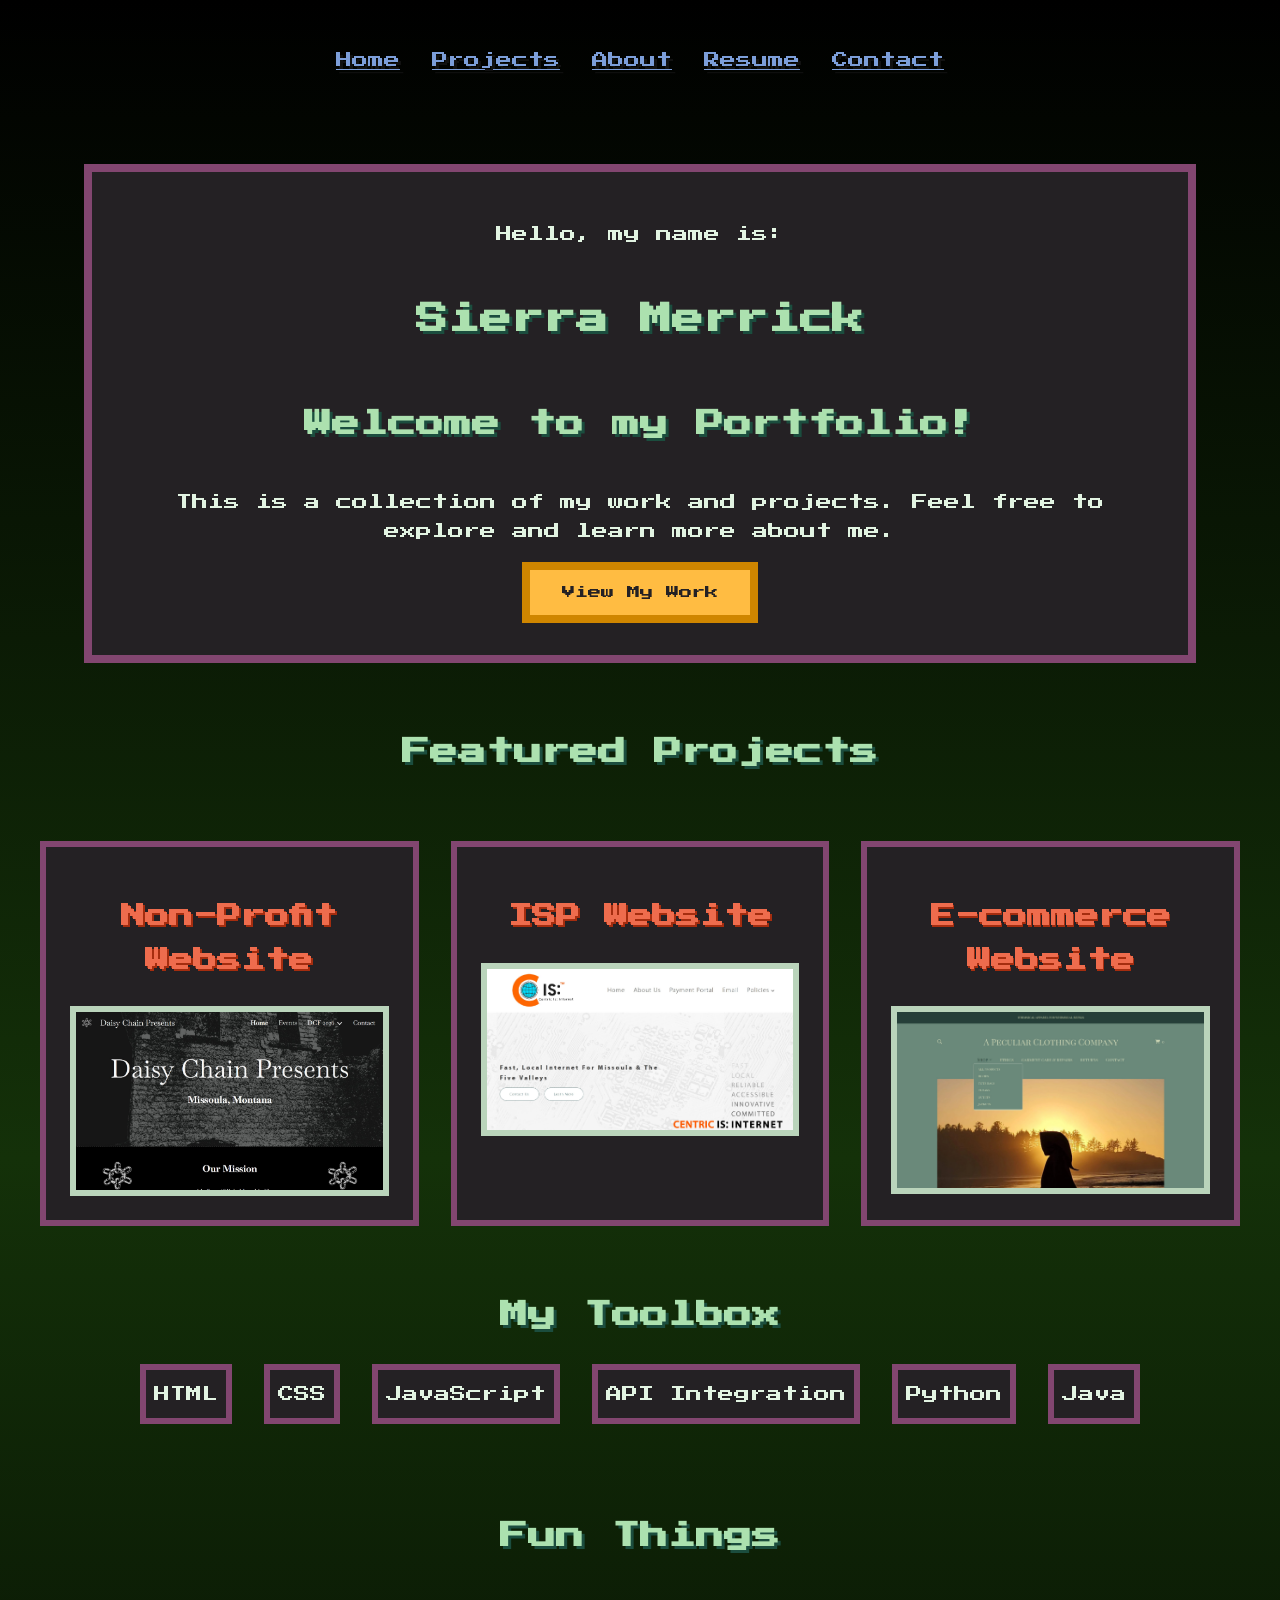
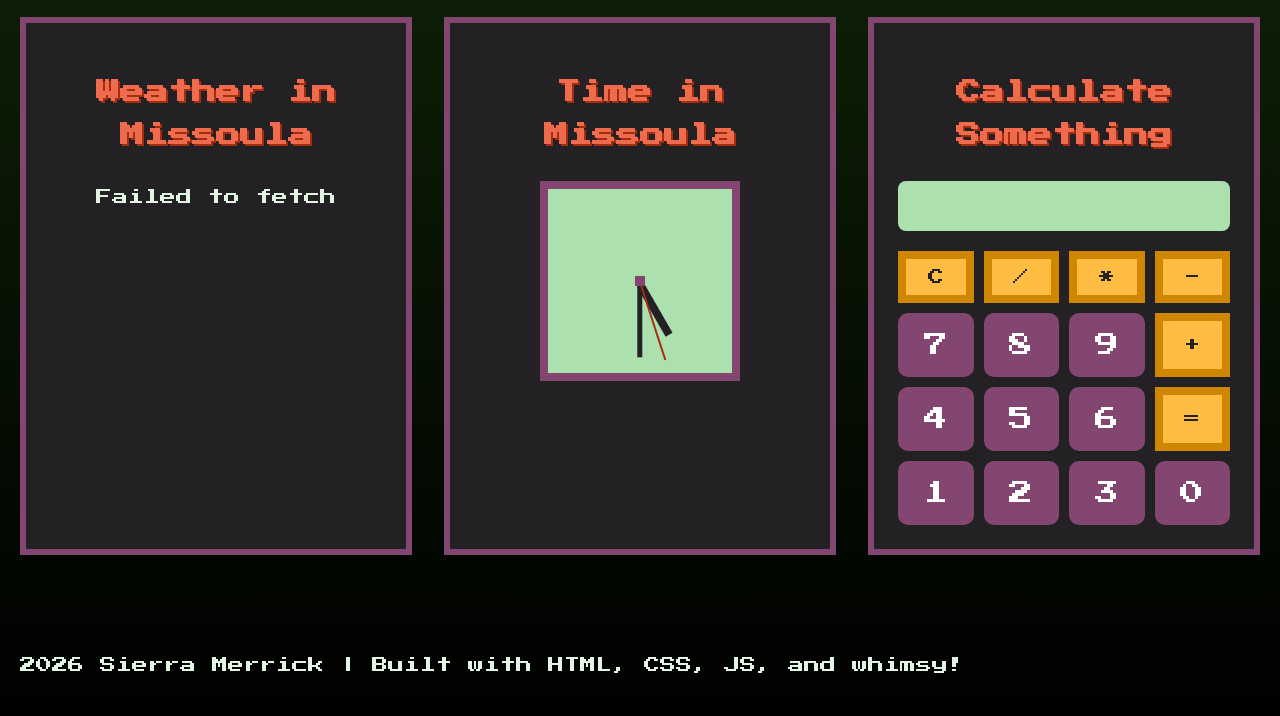
<file: index.html>
<!doctype html>
<html lang="en">
  <head>
    <meta charset="UTF-8" />
    <meta name="viewport" content="width=device-width, initial-scale=1.0" />
    <style>
      @import url("https://fonts.googleapis.com/css2?family=Jacquard+24&family=Press+Start+2P&display=swap");
    </style>
    <link rel="stylesheet" href="styles/generalstyles.css" />
    <script src="./scripts/weather.js" defer></script>
    <script src="./scripts/clock.js" defer></script>
    <script src="./scripts/calculator.js" defer></script>
    <title>Home</title>
  </head>
  <body>
    <header class="general-header">
      <nav class="main-nav">
        <ul>
          <li>
            <a href="./index.html" class="active" aria-current="page">Home</a>
          </li>
          <li><a href="./projects.html">Projects</a></li>
          <li><a href="./about.html">About</a></li>
          <li><a href="./resume.html">Resume</a></li>
          <li><a href="./contact.html">Contact</a></li>
        </ul>
      </nav>
    </header>
    <main>
      <section class="hero-section">
        <p>Hello, my name is:</p>
        <h1>Sierra Merrick</h1>
        <h2>Welcome to my Portfolio!</h2>
        <p>
          This is a collection of my work and projects. Feel free to explore and
          learn more about me.
        </p>
        <a href="./projects.html">
          <button class="hero-button">View My Work</button>
        </a>
      </section>
      <section class="featured-projects-section">
        <h2>Featured Projects</h2>
        <ul class="project-list">
          <li class="project-item">
            <article>
              <a
                class="project-card"
                href="https://www.daisychainarts.org/"
                data-category="web-design"
              >
                <h3 class="card-title">Non-Profit Website</h3>
                <img
                  src="./images/dcp.jpg"
                  alt="Daisy Chain Presents website homepage"
                  class="card-img"
                />
              </a>
            </article>
          </li>
          <li class="project-item">
            <article>
              <a
                class="project-card"
                href="https://centric.net/"
                data-category="web-design"
              >
                <h3 class="card-title">ISP Website</h3>
                <img
                  src="./images/cis.jpg"
                  alt="Centric Integrated Systems website homepage"
                  class="card-img"
                />
              </a>
            </article>
          </li>
          <li class="project-item">
            <article>
              <a
                class="project-card"
                href="https://www.apeculiarclothingco.com/"
                data-category="web-design"
              >
                <h3 class="card-title">E-commerce Website</h3>
                <img
                  src="./images/apcc.jpg"
                  alt="A Peculiar Clothing Co. website homepage"
                  class="card-img"
                />
              </a>
            </article>
          </li>
        </ul>
      </section>

      <section class="skills-section">
        <h2>My Toolbox</h2>
        <ul class="skills-list">
          <li>HTML</li>
          <li>CSS</li>
          <li>JavaScript</li>
          <li>API Integration</li>
          <li>Python</li>
          <li>Java</li>
        </ul>
      </section>
      <section class="widgets-section">
        <h2>Fun Things</h2>
        <ul class="widgets-list">
          <li class="weather-widget">
            <h3>Weather in Missoula</h3>
            <div id="weather-output"></div>
          </li>
          <li class="clock-widget">
            <h3>Time in Missoula</h3>
            <div id="clock">
              <div class="clock-face">
                <div class="hand hour-hand" id="hour-hand"></div>
                <div class="hand minute-hand" id="minute-hand"></div>
                <div class="hand second-hand" id="second-hand"></div>
              </div>
            </div>
            <div
              id="clock-reader-text"
              class="sr-only"
              aria-live="polite"
            ></div>
          </li>
          <li class="calculator-widget">
            <h3>Calculate Something</h3>
            <div id="calculator">
              <input
                type="text"
                id="calc-display"
                class="calc-display"
                disabled
                aria-live="polite"
                aria-label="Calculator display"
              />
              <div class="calc-buttons">
                <button
                  class="calc-button-clear"
                  onclick="clearDisplay()"
                  aria-label="clear"
                >
                  C
                </button>
                <button
                  class="calc-button-operator"
                  onclick="appendOperation('/')"
                  aria-label="divide"
                >
                  /
                </button>
                <button
                  class="calc-button-operator"
                  onclick="appendOperation('*')"
                  aria-label="multiply"
                >
                  *
                </button>
                <button
                  class="calc-button-operator"
                  onclick="appendOperation('-')"
                  aria-label="minus"
                >
                  -
                </button>

                <button
                  class="calc-button"
                  onclick="appendNumber('7')"
                  aria-label="seven"
                >
                  7
                </button>
                <button
                  class="calc-button"
                  onclick="appendNumber('8')"
                  aria-label="eight"
                >
                  8
                </button>
                <button
                  class="calc-button"
                  onclick="appendNumber('9')"
                  aria-label="nine"
                >
                  9
                </button>
                <button
                  class="calc-button-operator"
                  onclick="appendOperation('+')"
                  aria-label="plus"
                >
                  +
                </button>

                <button
                  class="calc-button"
                  onclick="appendNumber('4')"
                  aria-label="four"
                >
                  4
                </button>
                <button
                  class="calc-button"
                  onclick="appendNumber('5')"
                  aria-label="five"
                >
                  5
                </button>
                <button
                  class="calc-button"
                  onclick="appendNumber('6')"
                  aria-label="six"
                >
                  6
                </button>
                <button
                  class="calc-button-equal"
                  onclick="calculate()"
                  aria-label="equal"
                >
                  =
                </button>

                <button
                  class="calc-button"
                  onclick="appendNumber('1')"
                  aria-label="one"
                >
                  1
                </button>
                <button
                  class="calc-button"
                  onclick="appendNumber('2')"
                  aria-label="two"
                >
                  2
                </button>
                <button
                  class="calc-button"
                  onclick="appendNumber('3')"
                  aria-label="three"
                >
                  3
                </button>
                <button
                  class="calc-button"
                  onclick="appendNumber('0')"
                  aria-label="zero"
                >
                  0
                </button>
              </div>
            </div>
          </li>
        </ul>
      </section>
    </main>
    <footer>
      <p>2026 Sierra Merrick | Built with HTML, CSS, JS, and whimsy!</p>
    </footer>
  </body>
</html>
</file>
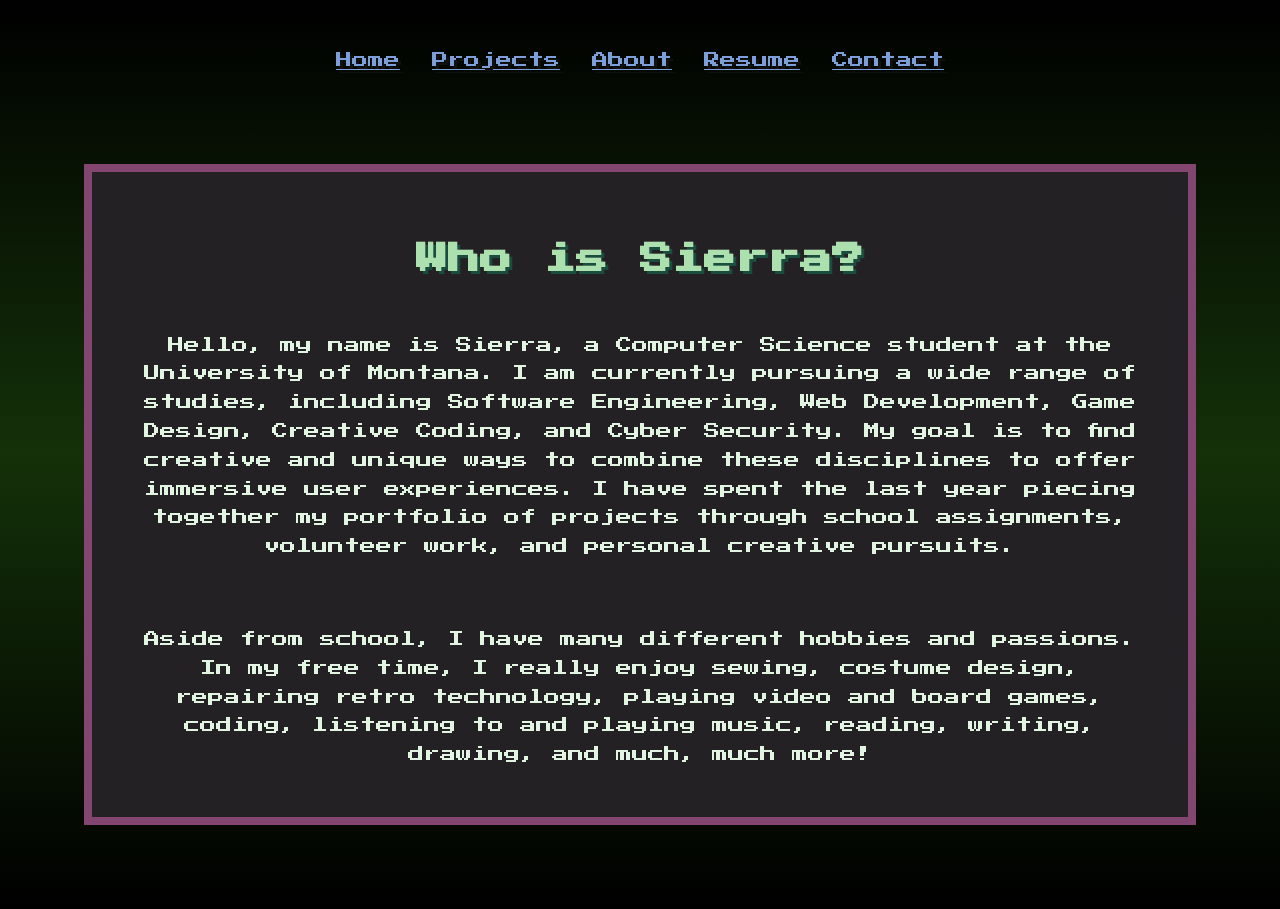
<file: about.html>
<!doctype html>
<html lang="en">
  <head>
    <meta charset="UTF-8" />
    <meta name="viewport" content="width=device-width, initial-scale=1.0" />
    <style>
      @import url("https://fonts.googleapis.com/css2?family=Jacquard+24&family=Press+Start+2P&display=swap");
    </style>
    <link rel="stylesheet" href="styles/generalstyles.css" />
    <title>About</title>
  </head>
  <body>
    <header class="general-header">
      <nav class="main-nav">
        <ul>
          <li>
            <a href="./index.html">Home</a>
          </li>
          <li><a href="./projects.html">Projects</a></li>
          <li>
            <a href="./about.html" class="active" aria-current="page">About</a>
          </li>
          <li><a href="./resume.html">Resume</a></li>
          <li><a href="./contact.html">Contact</a></li>
        </ul>
      </nav>
    </header>
    <main>
      
      <section class="about-section">
        <h1>Who is Sierra?</h1>
        <p>
          Hello, my name is Sierra, a Computer Science student at the University
          of Montana. I am currently pursuing a wide range of studies, including
          Software Engineering, Web Development, Game Design, Creative Coding,
          and Cyber Security. My goal is to find creative and unique ways to
          combine these disciplines to offer immersive user experiences. I have
          spent the last year piecing together my portfolio of projects through
          school assignments, volunteer work, and personal creative pursuits.
        </p>
        <br />
        <p>
          Aside from school, I have many different hobbies and passions. In my
          free time, I really enjoy sewing, costume design, repairing retro
          technology, playing video and board games, coding, listening to and
          playing music, reading, writing, drawing, and much, much more!
        </p>
      </section>
    </main>
  </body>
</html>
</file>
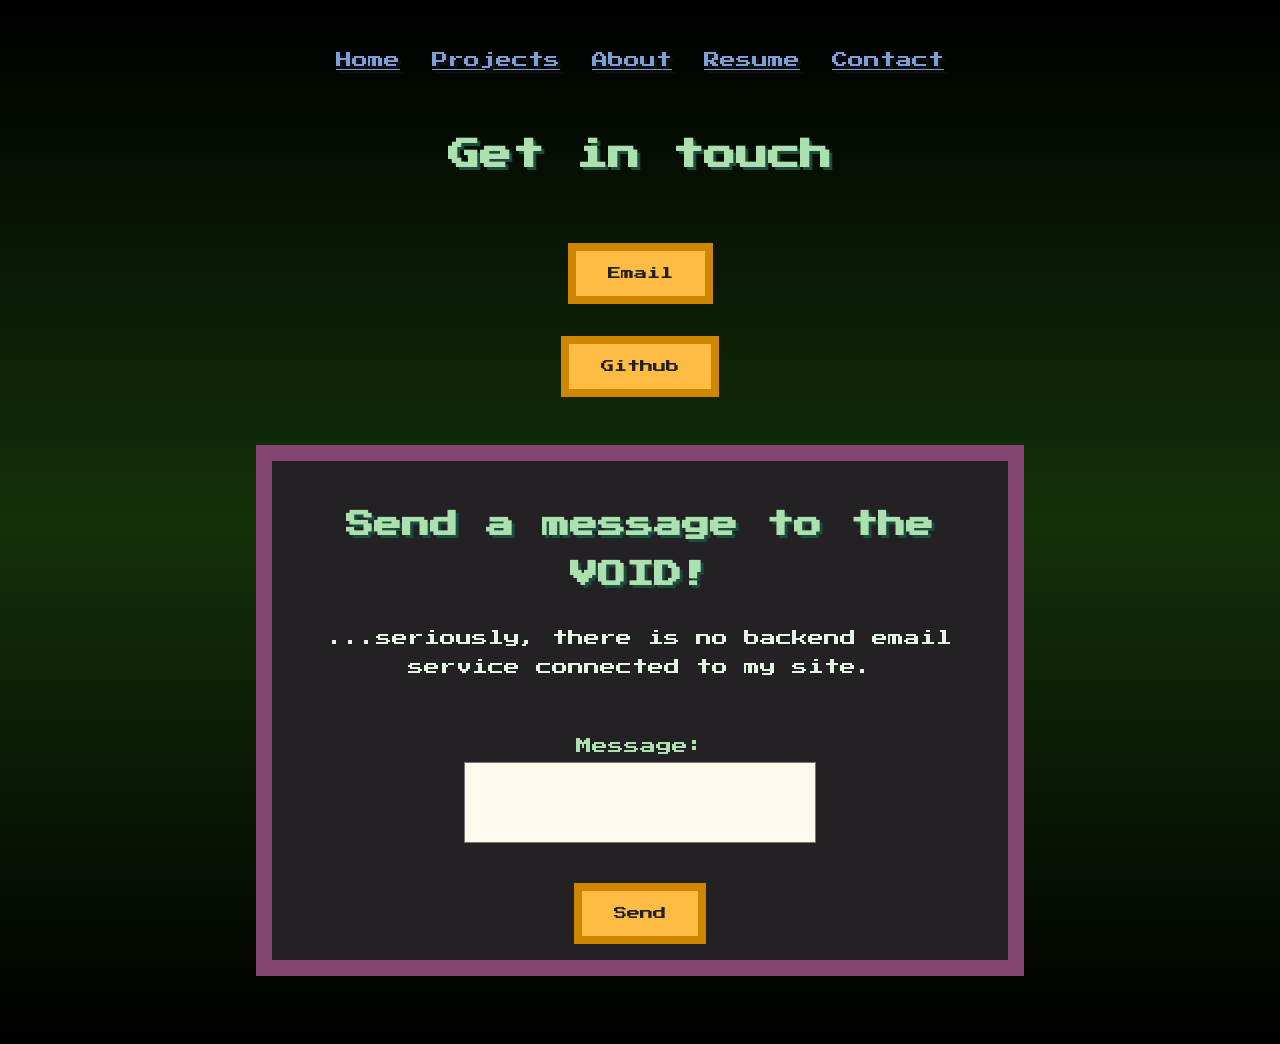
<file: contact.html>
<!doctype html>
<html lang="en">
  <head>
    <meta charset="UTF-8" />
    <meta name="viewport" content="width=device-width, initial-scale=1.0" />
    <style>
      @import url("https://fonts.googleapis.com/css2?family=Jacquard+24&family=Press+Start+2P&display=swap");
    </style>
    <link rel="stylesheet" href="styles/generalstyles.css" />
    <script src="./scripts/copyemail.js"></script>
    <title>Contact</title>
  </head>
  <body>
    <header class="general-header">
      <nav class="main-nav">
        <ul>
          <li>
            <a href="./index.html">Home</a>
          </li>
          <li><a href="./projects.html">Projects</a></li>
          <li><a href="./about.html">About</a></li>
          <li><a href="./resume.html">Resume</a></li>
          <li>
            <a href="./contact.html" class="active" aria-current="page"
              >Contact</a
            >
          </li>
        </ul>
      </nav>
    </header>
    <main>
      <section class="contact-info-section">
        <h1>Get in touch</h1>
        <br />
        <button onclick="copyEmail(this)">Email</button>
        <div id="custom-alert" class="alert-popup">
          <p>EMAIL COPIED TO CLIPBOARD!</p>
          <button onclick="closeAlert()">OK</button>
        </div>
        <br />
        <br />
        <a href="https://github.com/sierrajmerrick">
          <button>Github</button>
        </a>
      </section>
      <!--Contact form-->
      <section class="message-section">
        <form class="contact-form">
          <h2>Send a message to the VOID!</h2>
          <p>
            ...seriously, there is no backend email service connected to my
            site.
          </p>
          <br />
          <div>
            <label for="message">Message:</label>
            <br />
            <textarea id="message" name="message" rows="5" required></textarea>
          </div>
          <br />
          <div>
            <button type="submit">Send</button>
          </div>
        </form>
      </section>
    </main>
  </body>
</html>
</file>
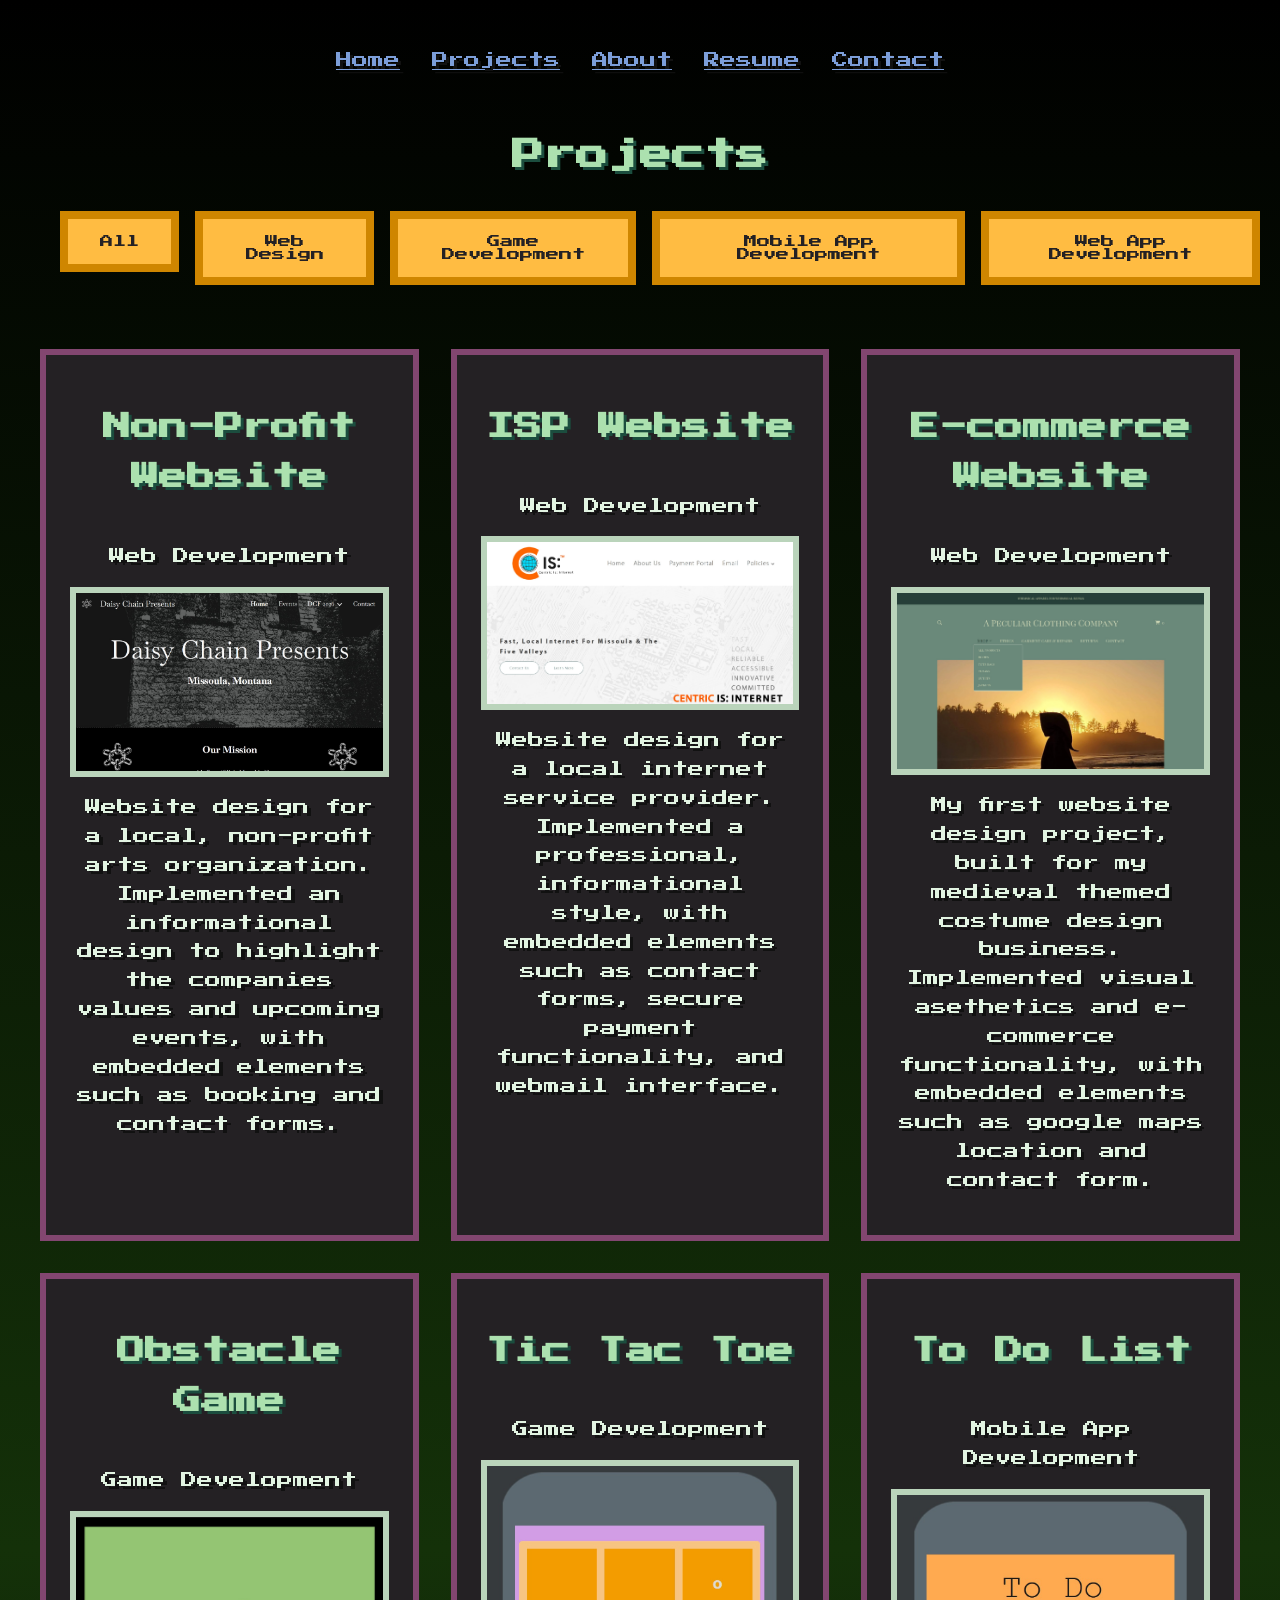
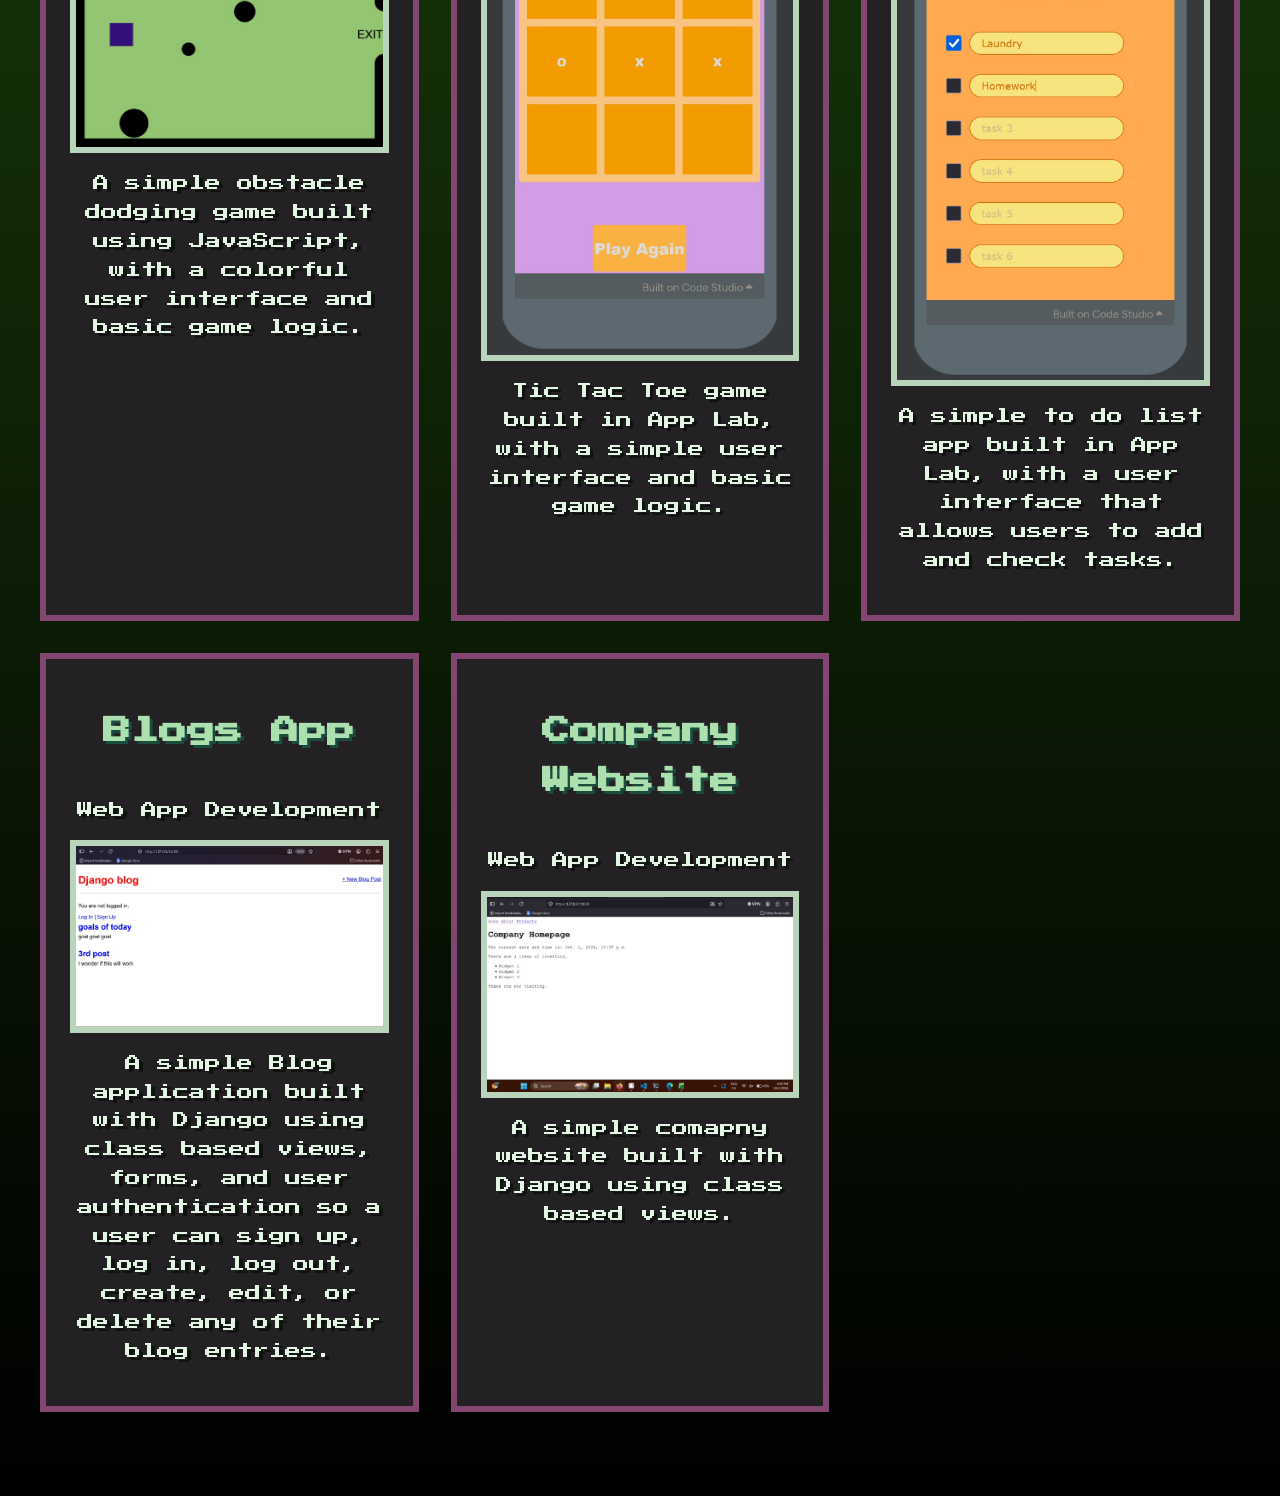
<file: projects.html>
<!doctype html>
<html lang="en">
  <head>
    <meta charset="UTF-8" />
    <meta name="viewport" content="width=device-width, initial-scale=1.0" />
    <style>
      @import url("https://fonts.googleapis.com/css2?family=Jacquard+24&family=Press+Start+2P&display=swap");
    </style>
    <link rel="stylesheet" href="styles/generalstyles.css" />
    <script src="./scripts/chip-filters.js" defer></script>
    <title>Projects</title>
  </head>
  <body>
    <header class="general-header">
      <nav class="main-nav">
        <ul>
          <li>
            <a href="./index.html">Home</a>
          </li>
          <li>
            <a href="./projects.html" class="active" aria-current="page"
              >Projects</a
            >
          </li>
          <li><a href="./about.html">About</a></li>
          <li><a href="./resume.html">Resume</a></li>
          <li><a href="./contact.html">Contact</a></li>
        </ul>
      </nav>
    </header>

    <main>
      <section class="projects-section">
        <h1>Projects</h1>
        <ul class="filter-list">
          <li>
            <button type="button" class="chip is-active" data-filter="all">
              All
            </button>
          </li>
          <li>
            <button type="button" class="chip" data-filter="web-design">
              Web Design
            </button>
          </li>
          <li>
            <button type="button" class="chip" data-filter="game-development">
              Game Development
            </button>
          </li>
          <li>
            <button type="button" class="chip" data-filter="mobile-app-development">
              Mobile App Development
            </button>
          </li>
          <li>
            <button type="button" class="chip" data-filter="web-app-development">
              Web App Development
            </button>
          </li>
        </ul>
        <ul class="project-list">
          <li class="project-item">
            <article>
              <a
                class="project-card"
                href="https://www.daisychainarts.org/"
                data-category="web-design"
              >
                <h2 class="card-title">Non-Profit Website</h2>
                <p class="card-category">Web Development</p>
                <img
                  src="./images/dcp.jpg"
                  alt="Daisy Chain Presents website homepage"
                  class="card-img"
                />
                <p class="card-description">
                  Website design for a local, non-profit arts organization.
                  Implemented an informational design to highlight the companies
                  values and upcoming events, with embedded elements such as
                  booking and contact forms.
                </p>
              </a>
            </article>
          </li>
          <li class="project-item">
            <article>
              <a
                class="project-card"
                href="https://centric.net/"
                data-category="web-design"
              >
                <h2 class="card-title">ISP Website</h2>
                <p class="card-category">Web Development</p>
                <img
                  src="./images/cis.jpg"
                  alt="Centric Integrated Systems website homepage"
                  class="card-img"
                />
                <p class="card-description">
                  Website design for a local internet service provider.
                  Implemented a professional, informational style, with embedded
                  elements such as contact forms, secure payment functionality,
                  and webmail interface.
                </p>
              </a>
            </article>
          </li>
          <li class="project-item">
            <article>
              <a
                class="project-card"
                href="https://www.apeculiarclothingco.com/"
                data-category="web-design"
              >
                <h2 class="card-title">E-commerce Website</h2>
                <p class="card-category">Web Development</p>
                <img
                  src="./images/apcc.jpg"
                  alt="A Peculiar Clothing Co. website homepage"
                  class="card-img"
                />
                <p class="card-description">
                  My first website design project, built for my medieval themed
                  costume design business. Implemented visual asethetics and
                  e-commerce functionality, with embedded elements such as
                  google maps location and contact form.
                </p>
              </a>
            </article>
          </li>
          <li class="project-item">
            <article>
              <a
                class="project-card"
                href="https://sierrajmerrick.github.io/MART120Spring2026/homework11/"
                data-category="game-development"
              >
                <h2 class="card-title">Obstacle Game</h2>
                <p class="card-category">Game Development</p>
                <img
                  src="./images/shapesgame.jpg"
                  alt="image displaying a screenshot from a game built using JavaScript"
                  class="card-img"
                />
                <p class="card-description">
                  A simple obstacle dodging game built using JavaScript, with a
                  colorful user interface and basic game logic.
                </p>
              </a>
            </article>
          </li>
          <li class="project-item">
            <article>
              <a
                class="project-card"
                href="https://studio.code.org/projects/applab/7f0a07d6-a91b-417f-b22d-573e67ff62a1"
                data-category="game-development"
              >
                <h2 class="card-title">Tic Tac Toe</h2>
                <p class="card-category">Game Development</p>
                <img
                  src="./images/tictactoe.jpg"
                  alt="image displaying a screenshot from a tic tac toe game built in App Lab"
                  class="card-img"
                />
                <p class="card-description">
                  Tic Tac Toe game built in App Lab, with a simple user
                  interface and basic game logic.
                </p>
              </a>
            </article>
          </li>
          <li class="project-item">
            <article>
              <a
                class="project-card"
                href="https://studio.code.org/projects/applab/52884d04-6d23-4cc9-8a1a-b81e7d9cc1f0"
                data-category="mobile-app-development"
              >
                <h2 class="card-title">To Do List</h2>
                <p class="card-category">Mobile App Development</p>
                <img
                  src="./images/todo.jpg"
                  alt="image displaying a screenshot from a to do list app built in App Lab"
                  class="card-img"
                />
                <p class="card-description">
                  A simple to do list app built in App Lab, with a user
                  interface that allows users to add and check tasks.
                </p>
              </a>
            </article>
          </li>

          <li class="project-item">
            <article>
              <a
                class="project-card"
                href="https://github.com/sierrajmerrick/ch6blog"
                data-category="web-app-development"
              >
                <h2 class="card-title">Blogs App</h2>
                <p class="card-category">Web App Development</p>
                <img
                  src="./images/blog.jpg"
                  alt="image displaying a screenshot from a blog application"
                  class="card-img"
                />
                <p class="card-description">
                  A simple Blog application built with Django using class based views, forms, and user authentication so a user can sign up, log in, log out, create, edit, or delete any of their blog entries.
                </p>
              </a>
            </article>
          </li>

          <li class="project-item">
            <article>
              <a
                class="project-card"
                href="https://github.com/sierrajmerrick/ch4-company-website"
                data-category="web-app-development"
              >
                <h2 class="card-title">Company Website</h2>
                <p class="card-category">Web App Development</p>
                <img
                  src="./images/companywebsite1.jpg"
                  alt="image displaying a screenshot from a generic company website"
                  class="card-img"
                />
                <p class="card-description">
                  A simple comapny website built with Django using class based views.
                </p>
              </a>
            </article>
          </li>
        </ul>
      </section>
    </main>
  </body>
</html>
</file>
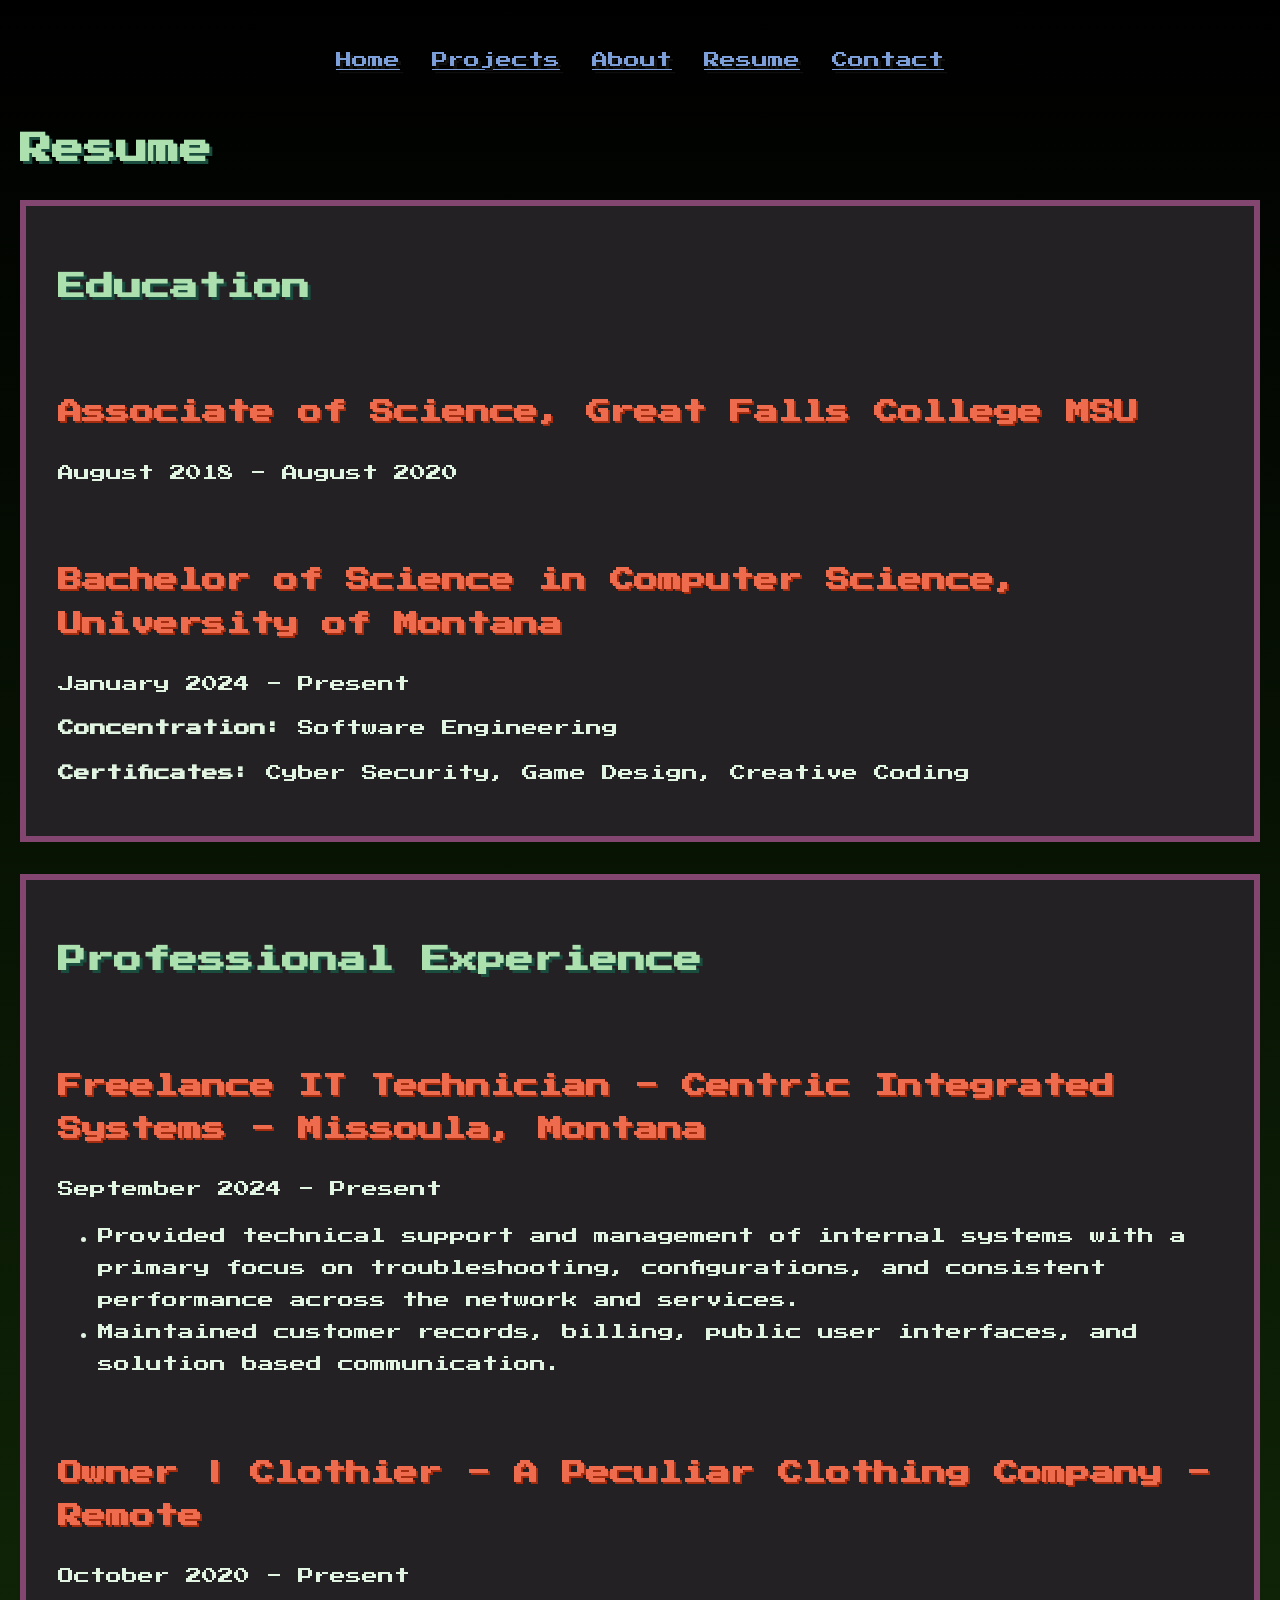
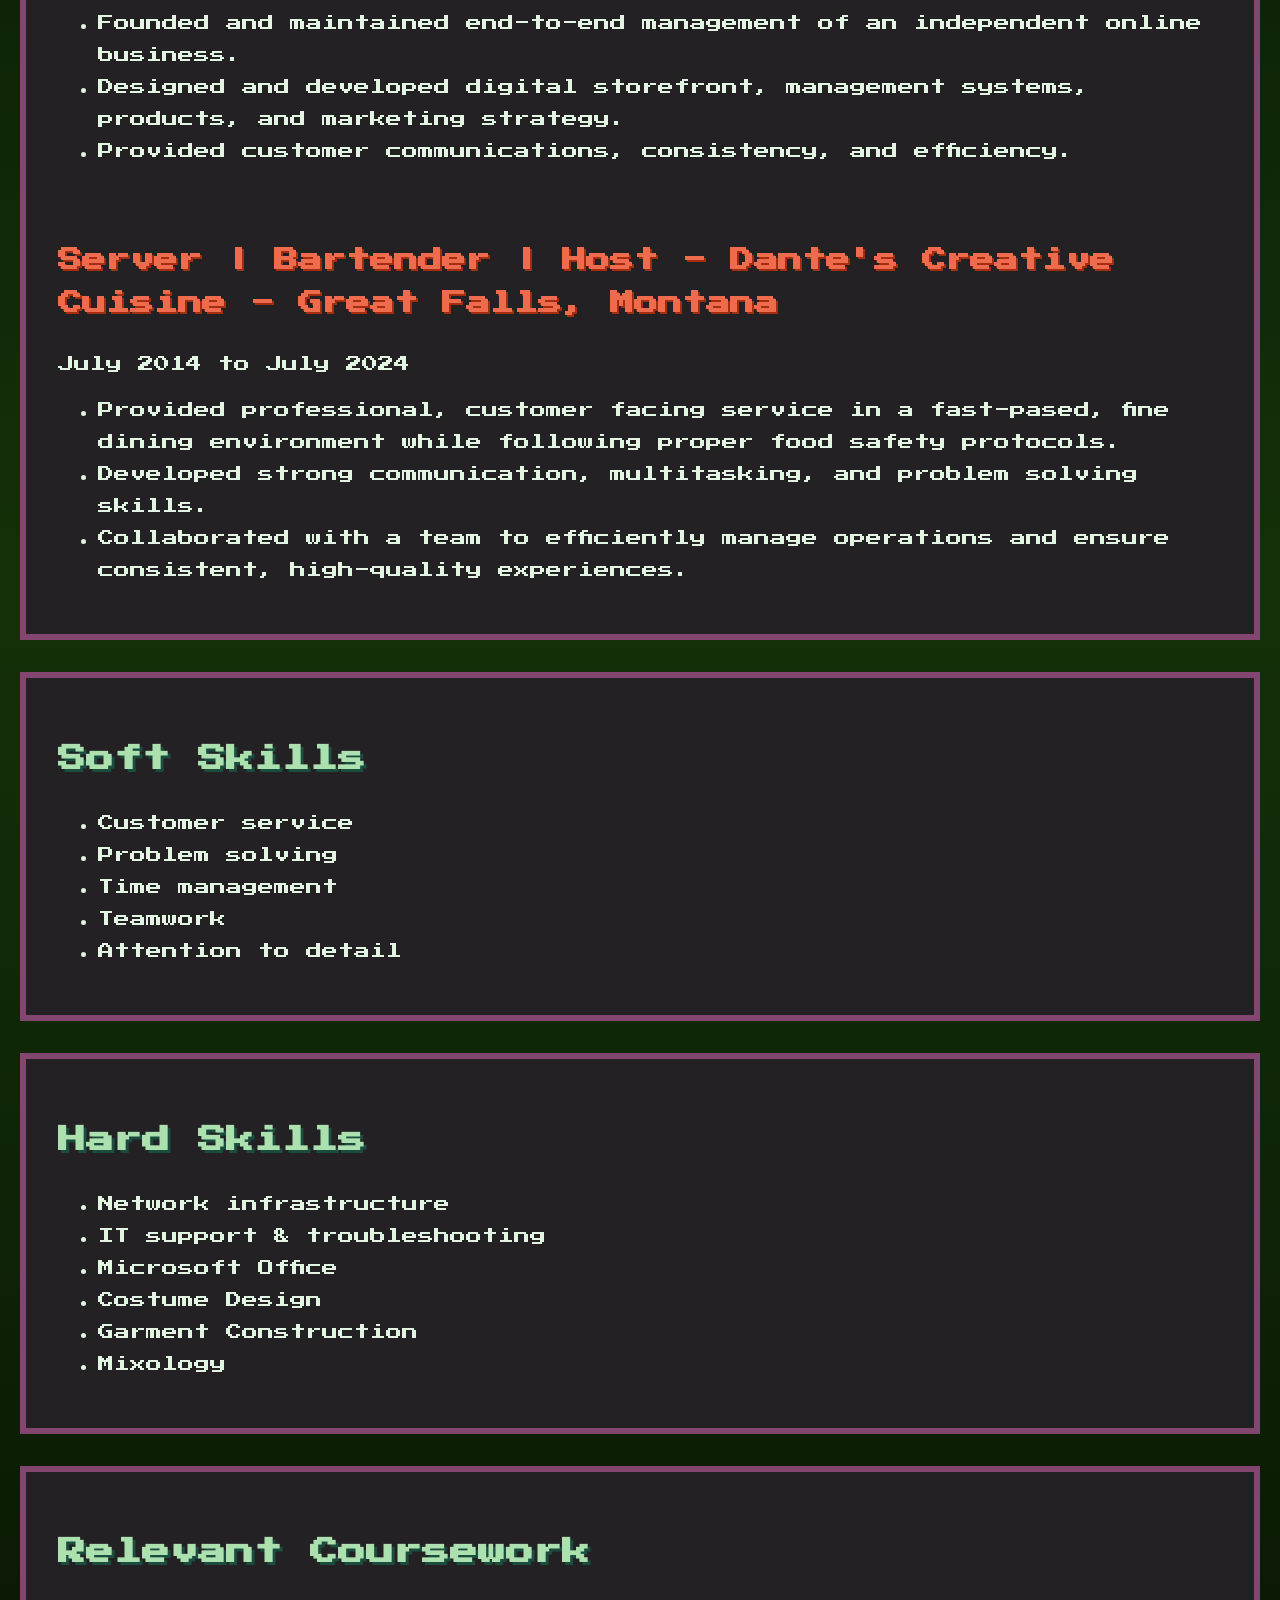
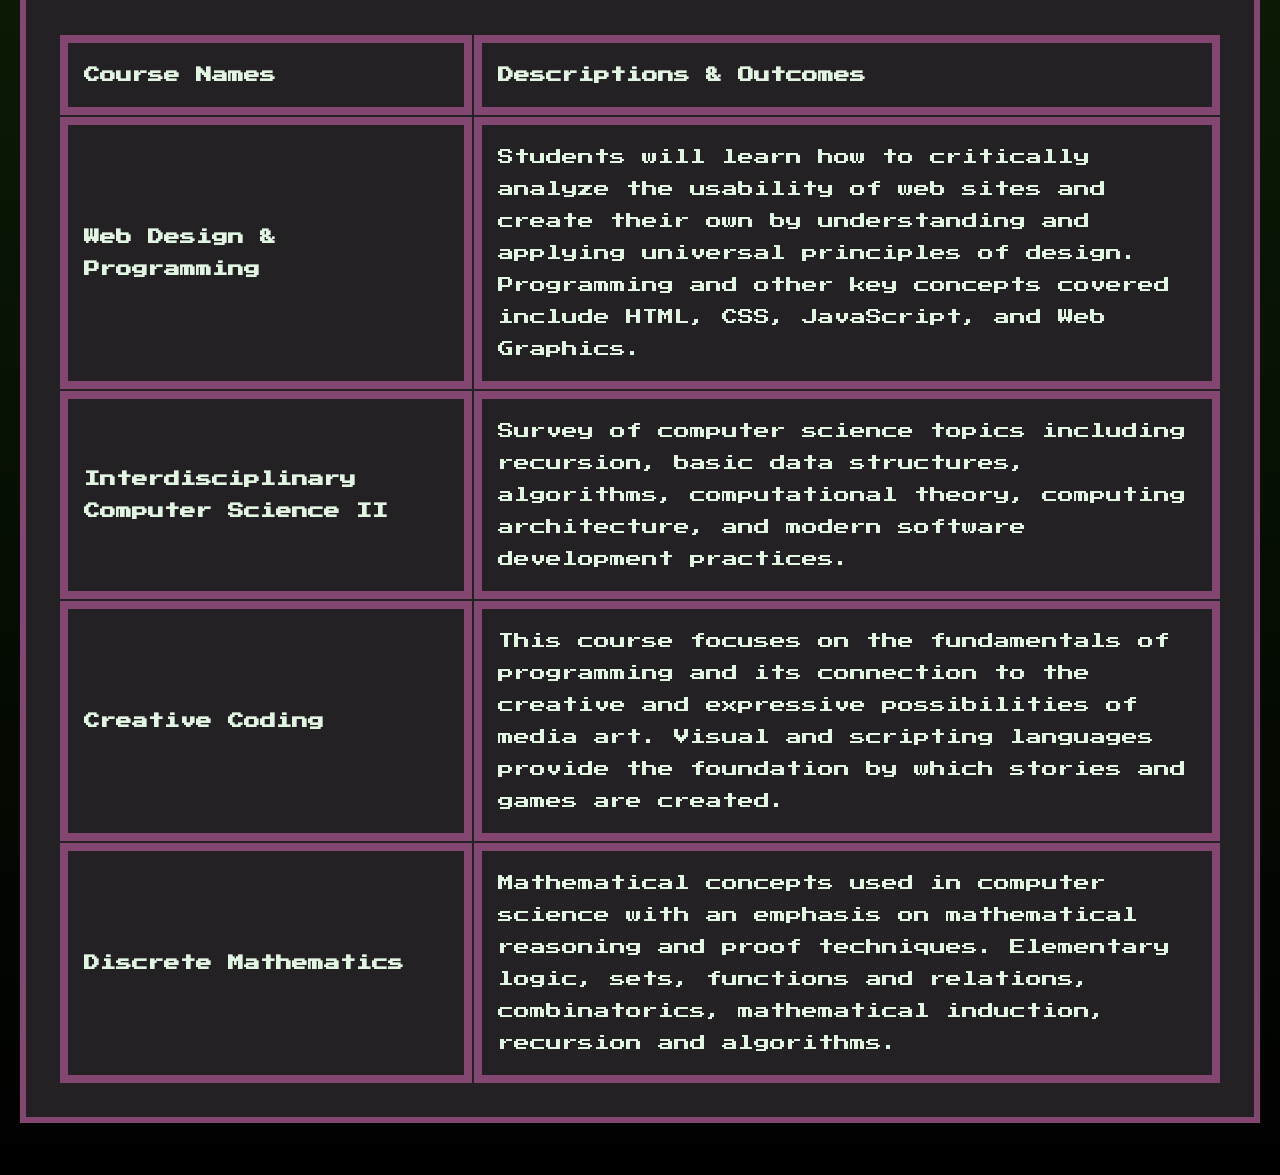
<file: resume.html>
<!doctype html>
<html lang="en">
  <head>
    <meta charset="UTF-8" />
    <meta name="viewport" content="width=device-width, initial-scale=1.0" />
    <style>
      @import url("https://fonts.googleapis.com/css2?family=Jacquard+24&family=Press+Start+2P&display=swap");
    </style>
    <link rel="stylesheet" href="styles/generalstyles.css" />
    <title>Resume</title>
  </head>
  <body>
    <header class="general-header">
      <nav class="main-nav">
        <ul>
          <li>
            <a href="./index.html">Home</a>
          </li>
          <li><a href="./projects.html">Projects</a></li>
          <li><a href="./about.html">About</a></li>
          <li>
            <a href="./resume.html" class="active" aria-current="page"
              >Resume</a
            >
          </li>
          <li><a href="./contact.html">Contact</a></li>
        </ul>
      </nav>
    </header>

    <main id="main-content">
      <h1>Resume</h1>

      <!--Education Section-->
      <section class="resume-section">
        <h2>Education</h2>
        <br />
        <h3><strong>Associate of Science</strong>, Great Falls College MSU</h3>
        <p>August 2018 - August 2020</p>
        <br />
        <h3>
          <strong>Bachelor of Science in Computer Science</strong>, University
          of Montana
        </h3>
        <p>January 2024 - Present</p>
        <p><strong>Concentration:</strong> Software Engineering</p>
        <p>
          <strong>Certificates:</strong> Cyber Security, Game Design, Creative
          Coding
        </p>
      </section>

      <!--Experience Section-->
      <section class="resume-section">
        <h2>Professional Experience</h2>
        <br />
        <h3>
          <strong>Freelance IT Technician</strong> - Centric Integrated Systems
          - Missoula, Montana
        </h3>
        <p>September 2024 - Present</p>
        <ul>
          <li>
            Provided technical support and management of internal systems with a
            primary focus on troubleshooting, configurations, and consistent
            performance across the network and services.
          </li>
          <li>
            Maintained customer records, billing, public user interfaces, and
            solution based communication.
          </li>
        </ul>
        <br />
        <h3>
          <strong>Owner | Clothier</strong> - A Peculiar Clothing Company -
          Remote
        </h3>
        <p>October 2020 - Present</p>
        <ul>
          <li>
            Founded and maintained end-to-end management of an independent
            online business.
          </li>
          <li>
            Designed and developed digital storefront, management systems,
            products, and marketing strategy.
          </li>
          <li>
            Provided customer communications, consistency, and efficiency.
          </li>
        </ul>
        <br />
        <h3>
          <strong>Server | Bartender | Host</strong> - Dante's Creative Cuisine
          - Great Falls, Montana
        </h3>
        <p>July 2014 to July 2024</p>
        <ul>
          <li>
            Provided professional, customer facing service in a fast-pased, fine
            dining environment while following proper food safety protocols.
          </li>
          <li>
            Developed strong communication, multitasking, and problem solving
            skills.
          </li>
          <li>
            Collaborated with a team to efficiently manage operations and ensure
            consistent, high-quality experiences.
          </li>
        </ul>
      </section>

      <!--Soft Skills Section-->
      <section class="resume-section">
        <h2>Soft Skills</h2>
        <ul>
          <li>Customer service</li>
          <li>Problem solving</li>
          <li>Time management</li>
          <li>Teamwork</li>
          <li>Attention to detail</li>
        </ul>
      </section>

      <!--Hard Skills Section-->
      <section class="resume-section">
        <h2>Hard Skills</h2>
        <ul>
          <li>Network infrastructure</li>
          <li>IT support & troubleshooting</li>
          <li>Microsoft Office</li>
          <li>Costume Design</li>
          <li>Garment Construction</li>
          <li>Mixology</li>
        </ul>
      </section>

      <!--Coursework Section-->
      <section class="resume-section">
        <h2>Relevant Coursework</h2>
        <br />
        <table class="coursework-table">
          <thead>
            <tr>
              <th scope="col">Course Names</th>
              <th scope="col">Descriptions & Outcomes</th>
            </tr>
          </thead>
          <tbody>
            <tr>
              <th scope="row">Web Design & Programming</th>
              <td>
                Students will learn how to critically analyze the usability of
                web sites and create their own by understanding and applying
                universal principles of design. Programming and other key
                concepts covered include HTML, CSS, JavaScript, and Web
                Graphics.
              </td>
            </tr>
            <tr>
              <th scope="row">Interdisciplinary Computer Science II</th>
              <td>
                Survey of computer science topics including recursion, basic
                data structures, algorithms, computational theory, computing
                architecture, and modern software development practices.
              </td>
            </tr>
            <tr>
              <th scope="row">Creative Coding</th>
              <td>
                This course focuses on the fundamentals of programming and its
                connection to the creative and expressive possibilities of media
                art. Visual and scripting languages provide the foundation by
                which stories and games are created.
              </td>
            </tr>
            <tr>
              <th scope="row">Discrete Mathematics</th>
              <td>
                Mathematical concepts used in computer science with an emphasis
                on mathematical reasoning and proof techniques. Elementary
                logic, sets, functions and relations, combinatorics,
                mathematical induction, recursion and algorithms.
              </td>
            </tr>
          </tbody>
        </table>
      </section>
    </main>
  </body>
</html>
</file>
<file: styles/generalstyles.css>
html {
  background-image: linear-gradient(#000000, #143109, #000000);
  color: #e2f4e2;
  margin: 0;
  padding: 20px;
  box-sizing: border-box;
  height: auto;
  width: auto;
  font-size: 16px;
  line-height: 2rem;
}

body {
  margin: 0;
  padding: 0;
  font-family: "Press Start 2P", system-ui;
  line-height: 2rem;
}

/* text styles */

.press-start-2p-regular {
  font-family: "Press Start 2P", system-ui;
  font-weight: 400;
  font-style: normal;
}

h1,
h2,
h3,
h4,
p {
  line-height: 1.8;
  font-family: "Press Start 2P", system-ui;
}

h1 {
  font-size: 32px;
  text-shadow: 0.18rem 0.18rem 0rem #1b4d3e;
  color: #ace1af;
}

h2 {
  font-size: 28px;
  text-shadow: 0.18rem 0.18rem 0rem #1b4d3e;
  color: #ace1af;
}

h3 {
  font-size: 24px;
  text-shadow: 0.1rem 0.1rem 0rem #a52d0f;
  color: #ee6c4d;
}

h4 {
  font-size: 20px;
  text-shadow: 0.1rem 0.1rem 0rem #a52d0f;
  color: #ee6c4d;
}

p {
  color: #e2f4e2;
  font-size: 16px;
}

a {
  color: #7c9ed9;
  text-shadow: 0.2rem 0.2rem 0rem #111111;
}

/* link styles */

.main-nav ul {
  display: flex;     
  gap: 2rem;                
  list-style-type: none;
  padding: 0;
  margin: 0;
}

.main-nav a:hover {
  color: #add8e6;
  text-shadow: 0.2rem 0.2rem 0rem #111111;
}

.main-nav a:hover::before {
  content: "> ";
  color: #add8e6;
  text-shadow: 0.2rem 0.2rem 0rem #111111;
}

/* general styles */
html {
  background-image: linear-gradient(#000000, #143109, #000000);
  color: #e2f4e2;
  margin: 0;
  padding: 20px;
  box-sizing: border-box;
  height: auto;
  width: auto;
  font-size: 16px;
}

*, *:before, *:after {
  box-sizing: inherit;
}

body {
  margin: 0;
  padding: 0;
  font-family: "Press Start 2P", system-ui;
}

button {
  font-family: "Press Start 2P", system-ui;
  background-color: #ffbc42;
  color: #242124;
  border: 0.5rem solid #cf8600;
  padding: 1rem 2rem;
  cursor: pointer;
}

button:hover {
  background-color: #ffcb6b;
}

.hero-section {
  display: flex;
  flex-direction: column;
  align-items: center;
  justify-content: center;
  height: auto;
  width: auto;
  border: 0.5rem solid #824670;
  background-color: #242124;
  margin: 4rem;
  padding: 2rem;
  text-align: center;
}

.general-header {
  display: flex;
  flex-direction: row;  
  justify-content: center; 
  align-items: center; 
  gap: 1rem; 
  padding: 1.5rem 2rem;
  width: 100%;
  box-sizing: border-box;
}

.skills-section {
  margin: 3rem;
  text-align: center;
}
.skills-list {
  display: flex;
  flex-direction: row;
  flex-wrap: wrap;
  justify-content: center;
  align-items: stretch;
  gap: 2rem;
  list-style-type: none;
  padding: 0;
  margin: 0 auto;
}

.skills-list li {
  border: 0.4rem solid #824670;
  background-color: #242124;
  padding: .5rem;
}

.featured-projects-section {
  text-align: center;
}

footer {
  margin-top: 6rem;
}

@media (max-width: 600px) {
  .hero-section,
  .menu-section {
    margin: 1rem;
    padding: 1rem;
  }

  h1 {
    font-size: 20px;
  }
  p {
    font-size: 14px;
  }
}

@media (prefers-reduced-motion: reduce) {
  * { animation: none !important; transition: none !important; }
}

.about-section {
   display: flex;
  flex-direction: column;
  align-items: center;
  justify-content: center;
  height: auto;
  width: auto;
  border: 0.5rem solid #824670;
  background-color: #242124;
  margin: 4rem;
  padding: 2rem;
  text-align: center;
}

/* widgets section styles */
.widgets-section {
  display: flex;
  flex-wrap: wrap;
  justify-content: center;
  overflow: none;
  gap: 2rem;
  margin-top: 4rem;
  width: 100%;
}

.widgets-list {
  display: flex;
  flex-direction: row;
  flex-wrap: wrap;
  justify-content: center;
  align-items: stretch;
  gap: 2rem;
  list-style-type: none;
  padding: 0;
  margin: 0 auto;
}

.weather-widget,
.clock-widget,
.calculator-widget {
  flex: 1 1 300px;
  max-width: 400px;
  border: 0.4rem solid #824670;
  background-color: #242124;
  padding: 1.5rem;
  display: flex;
  flex-direction: column;
  justify-content: flex-start;
  align-items: center;
  box-sizing: border-box;
  text-align: center;
}

/* calculator styles */

#calculator {
  width: 100%;
  display: flex;
  flex-direction: column;
  align-items: center;
}

.calc-button,
.calc-button-operator,
.calc-button-clear,
.calc-button-equal {
  padding: 10px 5px;
  font-size: 1rem;
  margin: 0;
  width: 100%;
}

.calc-display {
  width: 100%;
  height: 50px;
  text-align: right;
  font-size: 1.5rem;
  padding: 10px;
  margin-bottom: 20px;
  border: none;
  background-color: #ace1af;
  border-radius: 8px;
  color: #242124;
}
.calc-buttons {
  display: grid;
  grid-template-columns: repeat(4, 1fr);
  gap: 10px;
  width: 100%;
  justify-content: center;
}
.calc-button {
  background-color: #824670;
  border: none;
  font-size: 1.5rem;
  padding: 20px;
  cursor: pointer;
  border-radius: 10px;
  color: white;
}

/* clock styles */

#clock {
    width: 200px;  
  height: 200px;
  border: .5rem solid #824670;
  padding: 10px;
  background:#ace1af;
  display: flex;
  align-items: center;
  justify-content: center;
  position: relative;
}

#clock::after {
  content: "";
  position: absolute;
  width: 10px;
  height: 10px;
  background: #824670;
  z-index: 10;
}

.clock-face {
  position: relative;
  width: 100%;
  height: 100%;
}

.hand {
  width: 50%;
  background:#242124;
  position: absolute;
  top: 50%;
    left: 0;   
  transform-origin: 100%;
  transform: rotate(90deg);
  transition: transform 0.2s steps(60); 
  transition-timing-function: cubic-bezier(0.1, 2.7, 0.58, 1);
}

.hour-hand {
  height: 8px;
   width: 35%; 
   left: 15%;  
}
.minute-hand {
  height: 5px;
  width: 45%;
  left: 5%;
}
.second-hand {
  height: 2px;
  background:#a52d0f;
}

.sr-only {
  position: absolute;
  width: 1px;
  height: 1px;
  padding: 0;
  margin: -1px;
  overflow: hidden;
  clip: rect(0, 0, 0, 0);
  white-space: nowrap;
  border: 0;
}

/* projects section styles */

.filter-list {
  display: flex;
  gap: 1rem;
  justify-content: center;
  margin-bottom: 2rem;
  list-style-type: none;
}

.projects-section {
  text-align: center;
}

.project-list {
  display: grid;
  grid-template-columns: repeat(auto-fill, minmax(300px, 1fr));
  gap: 2rem;
  max-width: 1200px;
  margin: 4rem auto;
  padding: 0;
  list-style: none;
}

.project-list a {
  text-decoration: none;
}

.project-list p {
  color: #e2f4e2;
  font-family: "Press Start 2P", system-ui;
}

.project-item {
  display: flex;
}

[hidden] {
  display: none !important;
}

.card-img {
  width: 100%;
  height: auto;
  border: 0.4rem solid #bad4bb;
  box-sizing: border-box;
}

.project-card {
  width: 100%;
  display: flex;
  flex-direction: column;
  text-decoration: none;
  background-color: #242124;
  border: 0.4rem solid #824670;
  padding: 1.5rem;
  box-sizing: border-box;
}

.project-card:hover {
  background-color: #111111;
}

.project-item article {
  width: 100%;
  display: flex;
}

.project-description {
  margin-top: 1rem;
  font-size: 14px;
  color: #ace1af;
  font-family: "Press Start 2P", system-ui;
}

/* resume section styles */

.resume-section {
  border: 0.4rem solid #824670;
  background-color: #242124;
  padding: 2rem;
  margin-bottom: 2rem;
}

table {
  table-layout: auto;
}

th,
td {
  padding: 1rem;
  max-width: 1920px;
  color: #e2f4e2;
  text-align: left;
  border: 0.5rem #824670;
  border-style: solid;
}

/* contact form styles */

.contact-info-section {
  text-align: center;
}

.message-section {
  display: flex;
  justify-content: center;
}

.contact-form {
  border: 1rem #824670;
  border-style: solid;
  padding: 1rem;
  margin: 3rem;
  width: 60vw;
  color: #ace1af;
  text-align: center;
  background-color: #242124;
}

.copy-button:hover::after {
  content: " (CLICK TO COPY)";
  font-size: 10px;
  display: block;
  margin-top: 5px;
}

.alert-popup {
  display: none; /* Hidden by default */
  position: fixed;
  top: 50%;
  left: 50%;
  transform: translate(-50%, -50%);
  background-color: #242124;
  border: 0.5rem solid #824670;
  padding: 2rem;
  z-index: 1000;
  text-align: center;
  box-shadow: 0 0 0 100vmax rgba(0, 0, 0, 0.7);
}

textarea {
  resize: none;
  width: 50%;
  background-color: #fffaf0;
}

input {
  font-family: "Press Start 2P", system-ui;
}
</file>
